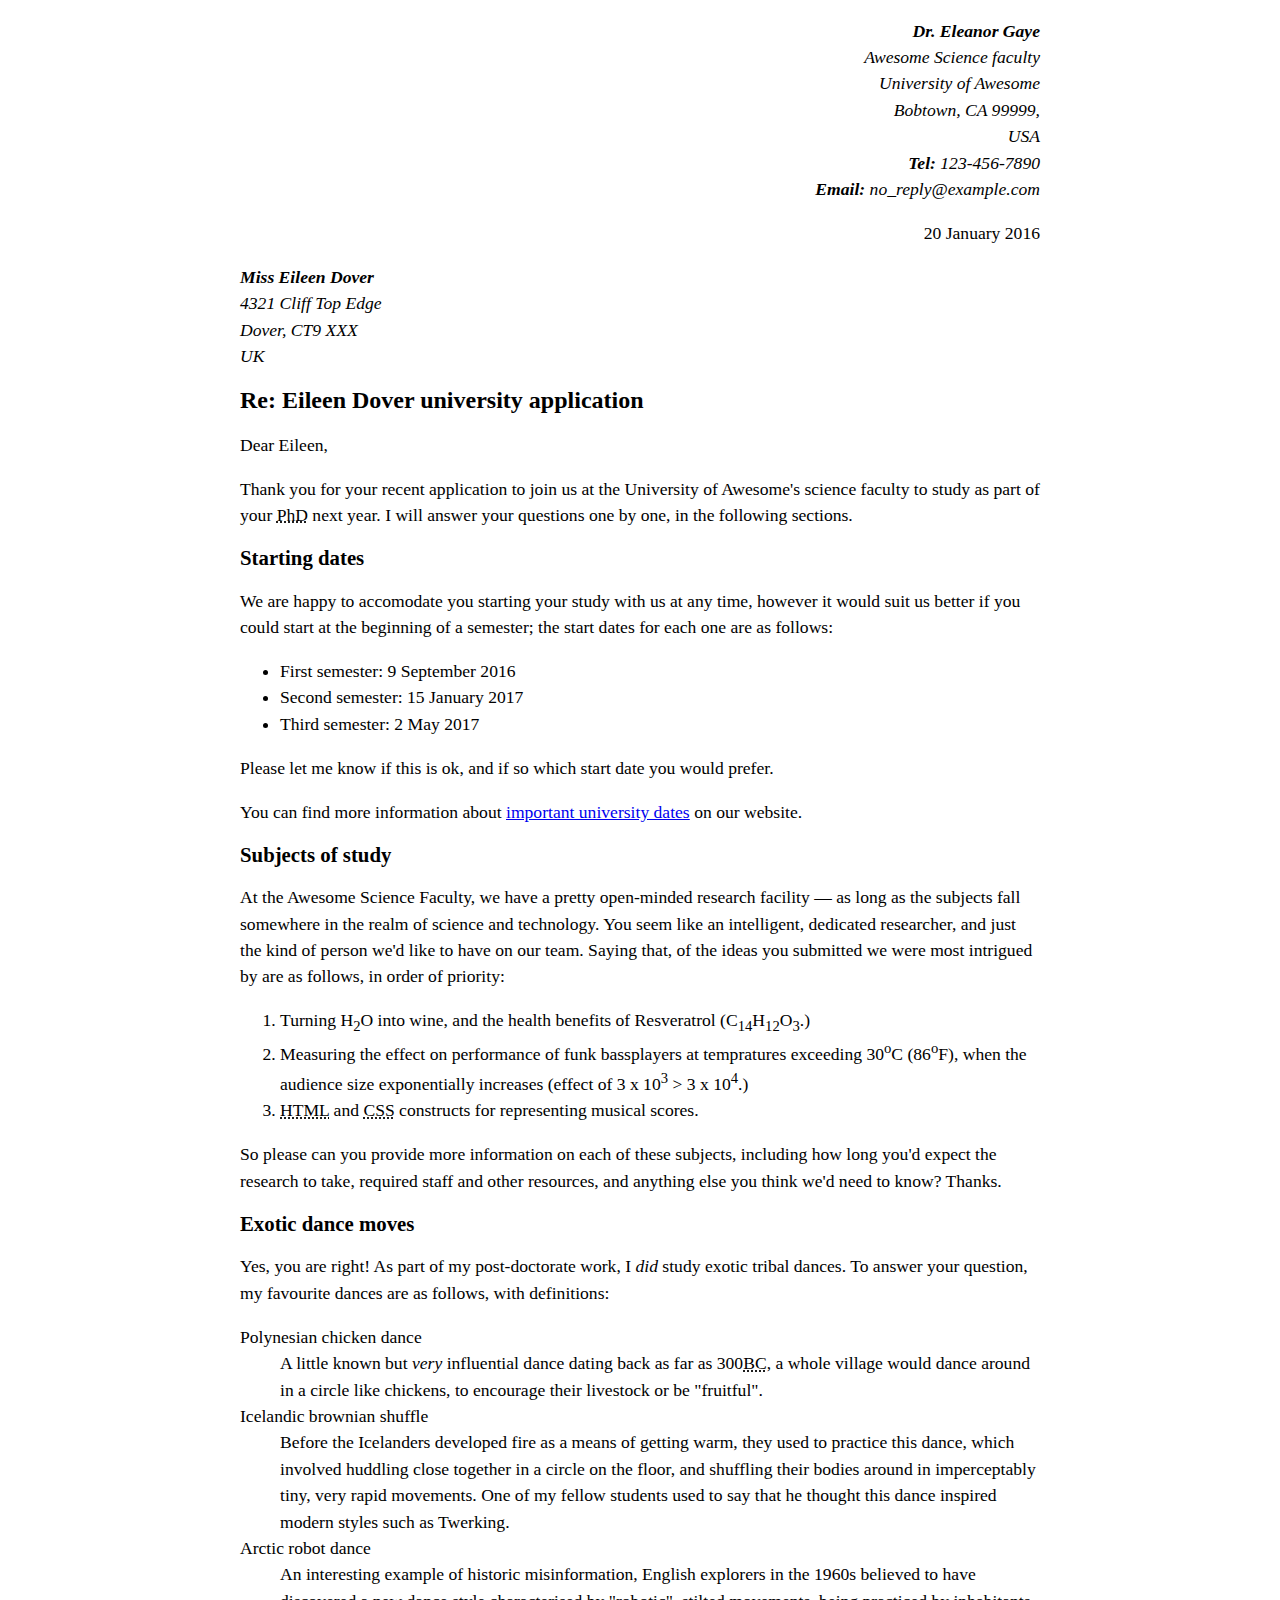
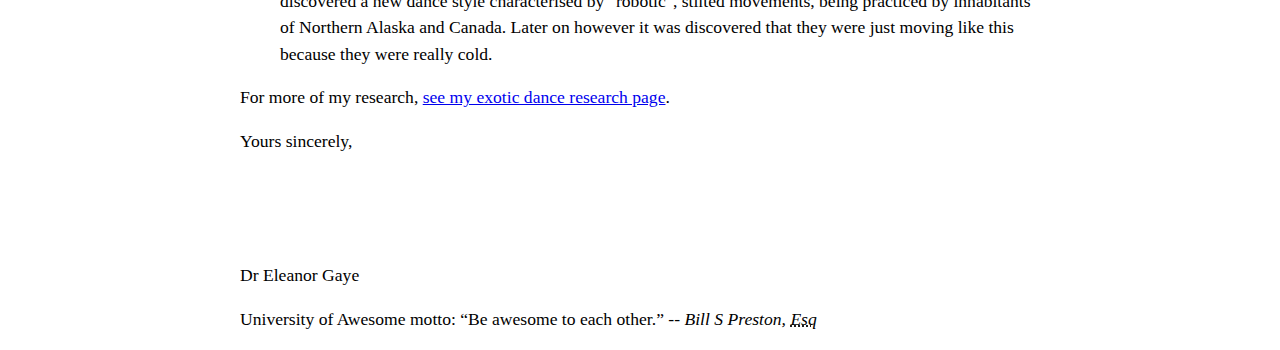
<file: Assessment 1/index.html>
<!DOCTYPE html>
<html lang="en">
<head>
    <meta charset="UTF-8">
    <meta name="viewport" content="width=device-width, initial-scale=1.0">
    <meta http-equiv="X-UA-Compatible" content="ie=edge">
    <meta name="author" content="Eleanor Gaye">
    <title>Letter</title>
		<link rel="stylesheet" href="text.css">
		
</head>
<body>
	<p class="receiver-column">
		<em>
			<strong>Dr. Eleanor Gaye</strong> <br>
			Awesome Science faculty <br>
			University of Awesome <br>
			Bobtown, CA 99999,<br>
			USA <br>
			<strong>Tel: </strong>123-456-7890 <br>
			<strong>Email: </strong>no_reply@example.com <br>
		</em>	
	</p>
	<p class="receiver-column">		
			20 January 2016
	</p>
	<p>
		<em>
			<strong>Miss Eileen Dover</strong> <br>
			4321 Cliff Top Edge <br>
			Dover, CT9 XXX <br>
			UK
		</em> 
	</p>

	<h1>Re: Eileen Dover university application</h1>
	<p>Dear Eileen,</p> 
    <p>Thank you for your recent application to join us at the University of Awesome's science faculty to study as part of your <abbr title="Doctor of Philosophy">PhD</abbr> next year. I will answer your questions one by one, in the following sections.</p>
		
		<h2>Starting dates</h2> 
		<p>We are happy to accomodate you starting your study with us at any time, however it would suit us better if you could start at the beginning of a semester; the start dates for each one are as follows:</p>
		<ul>
			<li>First semester: <time datetime="2016-09-09">9 September 2016</time></li>
			<li>Second semester: <time datetime="2015-01-15">15 January 2017</time></li>
			<li>Third semester: <time datetime="2017-05-02">2 May 2017</time></li>
		</ul>
    <p>Please let me know if this is ok, and if so which start date you would prefer.</p> 
    <p>You can find more information about
			<a href="https://www.google.com">important university dates</a> on our website.
		</p>
    
    <h2>Subjects of study</h2>
    <p>At the Awesome Science Faculty, we have a pretty open-minded research facility — as long as the subjects fall somewhere in the realm of science and technology. You seem like an intelligent, dedicated researcher, and just the kind of person we'd like to have on our team. Saying that, of the ideas you submitted we were most intrigued by are as follows, in order of priority:</p>
    <ol>
			<li>Turning H<sub>2</sub>O into wine, and the health benefits of Resveratrol (C<sub>14</sub>H<sub>12</sub>O<sub>3</sub>.)</li>
			<li>Measuring the effect on performance of funk bassplayers at tempratures exceeding 30<sup>o</sup>C (86<sup>o</sup>F), when the audience size exponentially increases (effect of 3 x 10<sup>3</sup> > 3 x 10<sup>4</sup>.)</li>
			<li><abbr title="Doctor of Philosophy">HTML</abbr> and <abbr title="Doctor of Philosophy">CSS</abbr> constructs for representing musical scores.</li>
		</ol>
		<p>So please can you provide more information on each of these subjects, including how long you'd expect the research to take, required staff and other resources, and anything else you think we'd need to know? Thanks.</p>
		
		<h2>Exotic dance moves</h2>
		<p>Yes, you are right! As part of my post-doctorate work, I <i>did</i> study exotic tribal dances. To answer your question, my favourite dances are as follows, with definitions:</p>
		<dl>
			<dt>Polynesian chicken dance</dt>
			<dd>A little known but <i>very</i> influential dance dating back as far as 300<abbr title="Doctor of Philosophy">BC</abbr>, a whole village would dance around in a circle like chickens, to encourage their livestock or be "fruitful".</dd>
			<dt>Icelandic brownian shuffle</dt>
			<dd>Before the Icelanders developed fire as a means of getting warm, they used to practice this dance, which involved huddling close together in a circle on the floor, and shuffling their bodies around in imperceptably tiny, very rapid movements. One of my fellow students used to say that he thought this dance inspired modern styles such as Twerking.</dd>
			<dt>Arctic robot dance</dt>
			<dd>An interesting example of historic misinformation, English explorers in the 1960s believed to have discovered a new dance style characterised by "robotic", stilted movements, being practiced by inhabitants of Northern Alaska and Canada. Later on however it was discovered that they were just moving like this because they were really cold.</dd>
		</dl>
		<p>For more of my research,
			<a href="https://www.google.com">see my exotic dance research page</a>.
		</p>
		<p>Yours sincerely,</p>
		<br>
		<br>
		<br>
		<br>
    <p>Dr Eleanor Gaye</p>
    <p>University of Awesome motto: <q cite="Bill S Preston, Esq">Be awesome to each other.</q>
		-- <cite>Bill S Preston, <abbr title="Esquire">Esq</abbr></cite>
	</p>
    
    
    
    
    
    
    
    
    
    



</body>
</html>
</file>
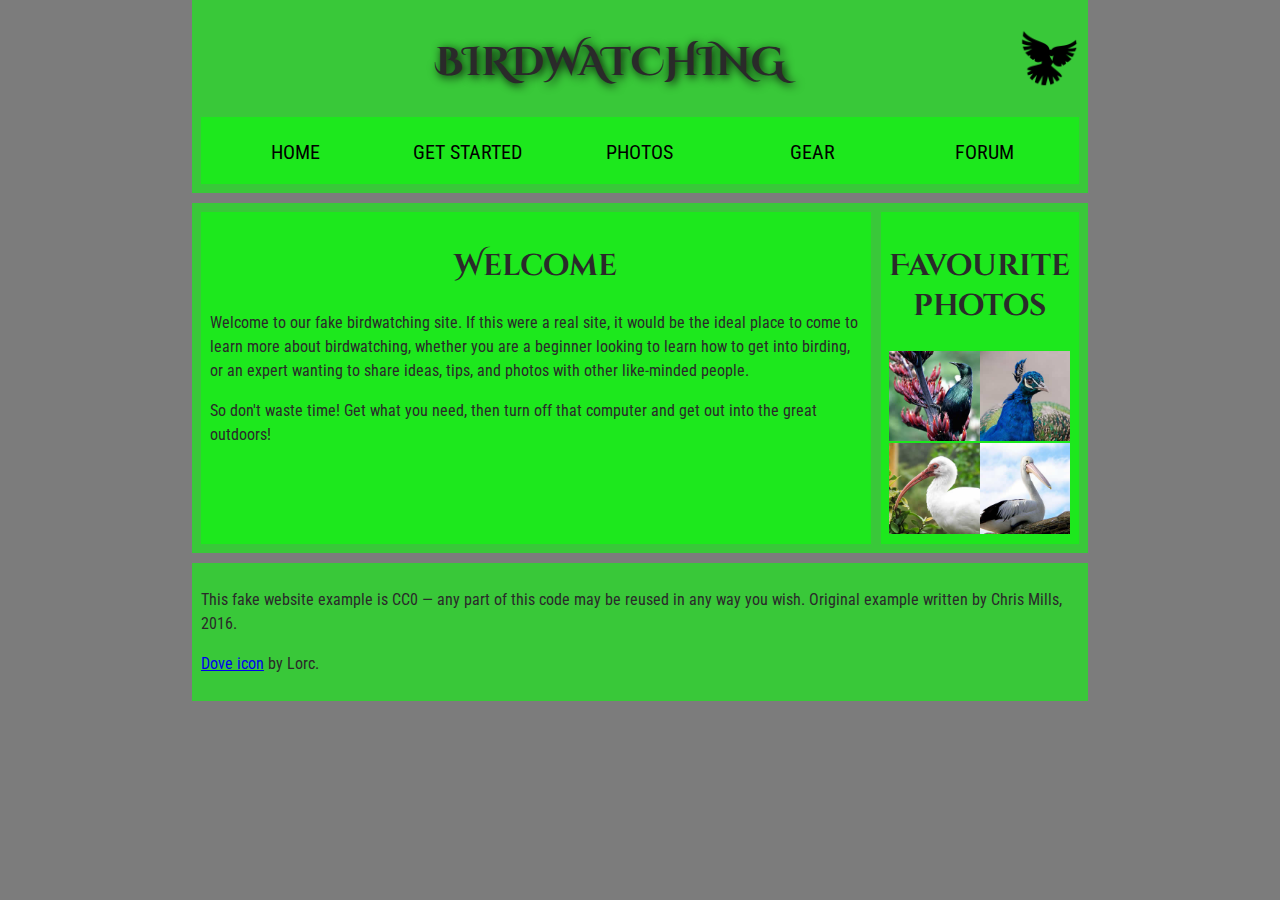
<file: Assessment 2/index.html>
<!DOCTYPE html>
<html>
  <head>
    <meta charset="utf-8">
    <title>Birdwatching</title>
    <link href='https://fonts.googleapis.com/css?family=Roboto+Condensed:300|Cinzel+Decorative:700' rel='stylesheet' type='text/css'>
    <link rel="stylesheet" href="style.css">
    <!--[if lt IE 9]>
      <script src="//html5shiv.googlecode.com/svn/trunk/html5.js"></script>
    <![endif]-->
  </head>

  <body>
      <header>
        <h1>Birdwatching</h1>
      
      <img src="dove.png" alt="a simple dove logo">
      <nav>
          <ul>
              <li><span>Home</span></li>
              <li><a href="#">Get started</a></li>
              <li><a href="#">Photos</a></li>
              <li><a href="#">Gear</a></li>
              <li><a href="#">Forum</a></li>
            </ul>
      </nav>
    </header>



      <main>
        <article>
            <h2>Welcome</h2>
            <p>Welcome to our fake birdwatching site. If this were a real site, it would be the ideal place to come to learn more about birdwatching, whether you are a beginner looking to learn how to get into birding, or an expert wanting to share ideas, tips, and photos with other like-minded people.</p>
            <p>So don't waste time! Get what you need, then turn off that computer and get out into the great outdoors!</p>
        </article>

        <aside>
            <h2>Favourite photos</h2>  
            <a href="favorite-1.jpg"><img src="favorite-1_th.jpg" alt="Small black bird, black claws, long black slender beak, links to larger version of the image"></a>
            <a href="favorite-2.jpg"><img src="favorite-2_th.jpg" alt="Top half of a pretty bird with bright blue plumage on neck, light colored beak, blue headdress, links to larger version of the image"></a>
            <a href="favorite-3.jpg"><img src="favorite-3_th.jpg" alt="Top half of a large bird with white plumage, very long curved narrow light colored break, links to larger version of the image"></a>
            <a href="favorite-4.jpg"><img src="favorite-4_th.jpg" alt="Large bird, mostly white plumage with black plumage on back and rear, long straight white beak, links to larger version of the image"></a>    
        </aside>

      </main>
      



      

<footer>
    <p>This fake website example is CC0 — any part of this code may be reused in any way you wish. Original example written by Chris Mills, 2016.</p>
    <p><a href="http://game-icons.net/lorc/originals/dove.html">Dove icon</a> by Lorc.</p>
</footer>


  </body>
</html>
</file>
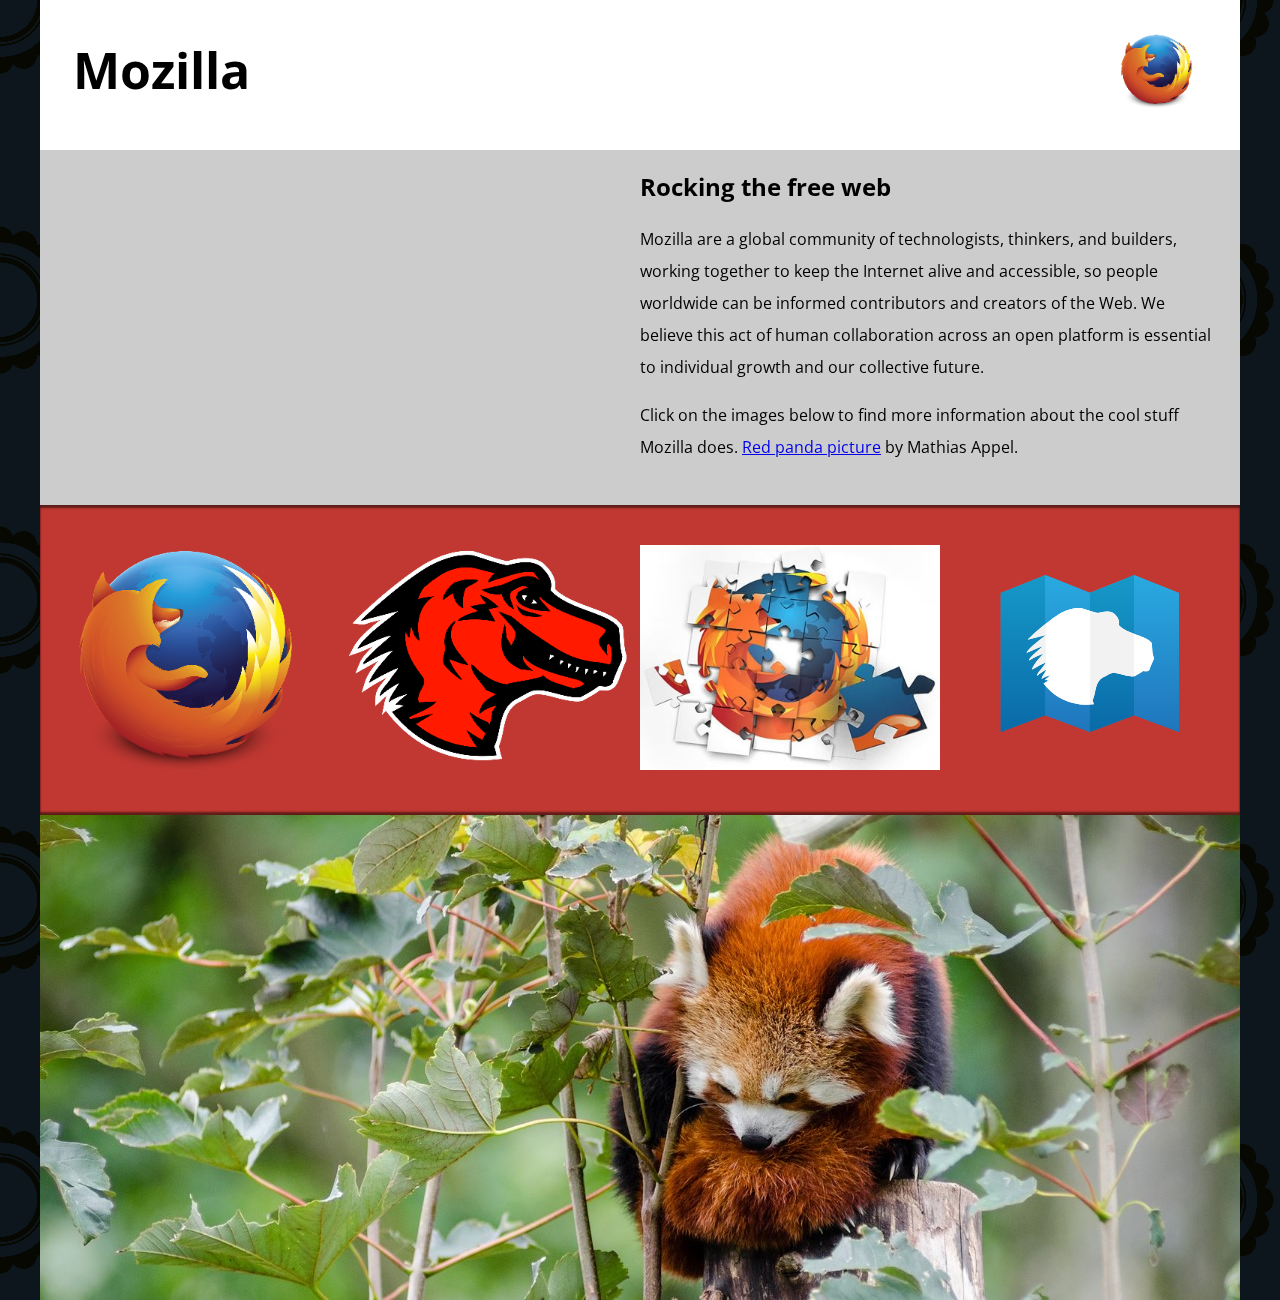
<file: Assessment 3/index.html>
<!DOCTYPE html>
<html>
  <head>
    <meta charset="utf-8">
    <meta name="viewport" content="width=device-width">
    <title>Mozilla splash page</title>
    <link href='https://fonts.googleapis.com/css?family=Open+Sans:400,700' rel='stylesheet' type='text/css'>
    <style>
      /* header and body setup */
      html {
        font-family: 'Open Sans', sans-serif;
        background: url(pattern.png);
      }
      body {
        width: 100%;
        max-width: 1200px;
        min-width: 360px;
        margin: 0 auto;
        background-color: white;
        position: relative;
      }
      /* Header styling */
      header {
        height: 150px;
      }
      header img {
        width: 100px;
        position: absolute;
        right: 32.5px;
        top: 32.5px;
      }
      h1 {
        font-size: 50px;
        line-height: 140px;
        margin: 0 0 0 32.5px;
      }
      /* main section and video styling */
      main {
        background: #ccc;
      }
      article {
        padding: 20px;
      }
      h2 {
        margin-top: 0;
      }
      p {
        line-height: 2;
      }
      iframe {
        float: left;
        margin: 0 20px 20px 0;
        max-width: 100%;
      }
      /* further info links */
      .further-info {
        clear: left;
        padding: 40px 0;
        background: #c13832;
        box-shadow: inset 0 3px 2px rgba(0,0,0,0.5),
                    inset 0 -3px 2px rgba(0,0,0,0.5);
      }
      .further-info a {
        width: 25%;
        display: block;
        float: left;
      }
      .further-info img {
        max-width: 100%;
      }
      .clearfix {
        clear: both;
      }
      /* Red panda image */
      .red-panda img {
        display: block;
        max-width: 100%;
      }
    </style>
  </head>
  <body>
    <header>
      <h1>Mozilla</h1>
      <!-- insert <img> element, link to the small
          version of the Firefox logo -->

      <img src="firefoxlogo120.png" alt="This is the logo of firefox">

    </header>

    <main>
      <article>
        <!-- insert iframe from youtube -->
        <iframe width="560" height="315" src="https://www.youtube.com/embed/ojcNcvb1olg" frameborder="0" allowfullscreen></iframe>
        <h2>Rocking the free web</h2>

        <p>Mozilla are a global community of technologists, thinkers, and builders, working together to keep the Internet alive and accessible, so people worldwide can be informed contributors and creators of the Web. We believe this act of human collaboration across an open platform is essential to individual growth and our collective future.</p>

        <p>Click on the images below to find more information about the cool stuff Mozilla does. <a href="https://www.flickr.com/photos/mathiasappel/21675551065/">Red panda picture</a> by Mathias Appel.</p>
      </article>

      <div class="further-info">
        <!-- insert images with srcsets and sizes -->
        <a href="https://www.mozilla.org/en-US/firefox/new/">
          <img srcset="firefoxlogo120.png 120w,
                       firefoxlogo400.png 400w"
               sizes="(max-width: 120px) 110px,
                       390px"
               src="firefoxlogo400.png"
               alt="The logo of firefox">
        </a>
        <a href="https://www.mozilla.org/">
          <img srcset="mozilla-dinosaur-head-120.png 120w,
                       mozilla-dinosaur-head-400.png 400w"
               sizes="(max-width: 120px) 110px,
                       390px"
               src="mozilla-dinosaur-head-400.png"
               alt="The logo of mozilla dinosaur">
        </a>
        <a href="https://addons.mozilla.org/">
          <img srcset="firefox-addons-120.jpg 120w,
                       firefox-addons-400.jpg 400w"
               sizes="(max-width: 120px) 110px,
                       390px"
               src="firefox-addons-400.jpg"
               alt="The logo of firefox addons">
        </a>
        <a href="https://developer.mozilla.org/en-US/">
          <!-- <img srcset="mdn.svg"
               sizes="(max-width: 120px) 110px,
                       390px"
               alt="The logo of mdn"
               width="400px"> -->
          <img src="mdn.svg"
               alt="The logo of mdn"
               width="400px">

        </a>
        <div class="clearfix"></div>
      </div>

      <div class="red-panda">
        <!-- insert picture element -->
        <picture>
          <source media="(max-width: 599px)" srcset="red-panda-600.jpg">
          <source media="(min-width: 600px)" srcset="red-panda-1200.jpg">
          <img src="red-panda-1200.jpg" alt="A red panda on the tree">
        </picture>
      </div>

    </main>
  </body>
</html>
</file>
<file: Assessment 1/text.css>
body {
    max-width: 800px;
    margin: 0 auto;
  }
  
  .receiver-column {
    text-align: right;
  }
  
  h1 {
    font-size: 1.5em;
  }
  
  h2 {
    font-size: 1.3em;
  }
  
  p,ul,ol,dl,address {
    font-size: 1.1em;
  }
  
  p, li, dd, dt, address {
    line-height: 1.5;
  }
</file>
<file: Assessment 2/style.css>
/* || General setup */

html, body {
  margin: 0;
  padding: 0;
}

html {
  font-size: 10px;
  background-color: rgb(124, 124, 124);
}

body {
  width: 70%;
  min-width: 800px;
  margin: 0 auto;
}

/* || typography */

h1, h2, h3 {
  font-family: 'Cinzel Decorative', cursive;
  color: #2a2a2a;
}

p, input, li {
  font-family: 'Roboto Condensed', sans-serif;
  color: #2a2a2a;
}

h1 {
  font-size: 4rem;
  text-align: center;
  text-shadow: 2px 2px 10px black;
}

h2 {
  font-size: 3rem;
  text-align: center;
}

h3 {
  font-size: 2.2rem;
}

p, li {
  font-size: 1.6rem;
  line-height: 1.5;
}

/* || header layout */

header {
  margin-bottom: 10px;
  display: flex;
  flex-flow: row wrap;
}

body > * {
  background-color: rgba(0, 255, 0, 0.97);
  padding: 1%;
}

main, header, nav, article, aside, footer, section {
  background-color: rgba(8, 255, 8, 0.58);
  padding: 1%;
}

h1 {
  flex: 5;
  text-transform: uppercase;
}

header img {
  display: block;
  height: 60px;
  padding-top: 20.15px;
}

nav {
  height: 50px;
  flex: 100%;
  display: flex;
}

nav ul {
  padding: 0;
  list-style-type: none;
  flex: 2;
  display: flex;
}

nav li {
  display: inline;
  text-align: center;
  flex: 1;
}

nav a, nav span {
  display: inline-block;
  font-size: 2rem;
  height: 3rem;
  line-height: 1.7;
  text-transform: uppercase;
  text-decoration: none;
  color: black;

}

/* || main layout */

main {
  display: flex;
}

article {
  flex: 4;
}

aside {
  flex: 1;
  margin-left: 10px;
  padding: 1%;
}

aside a {
  display: block;
  float: left;
  width: 50%;
}

aside img {
  max-width: 100%;
}

footer {
  margin-top: 10px;
}
</file>
